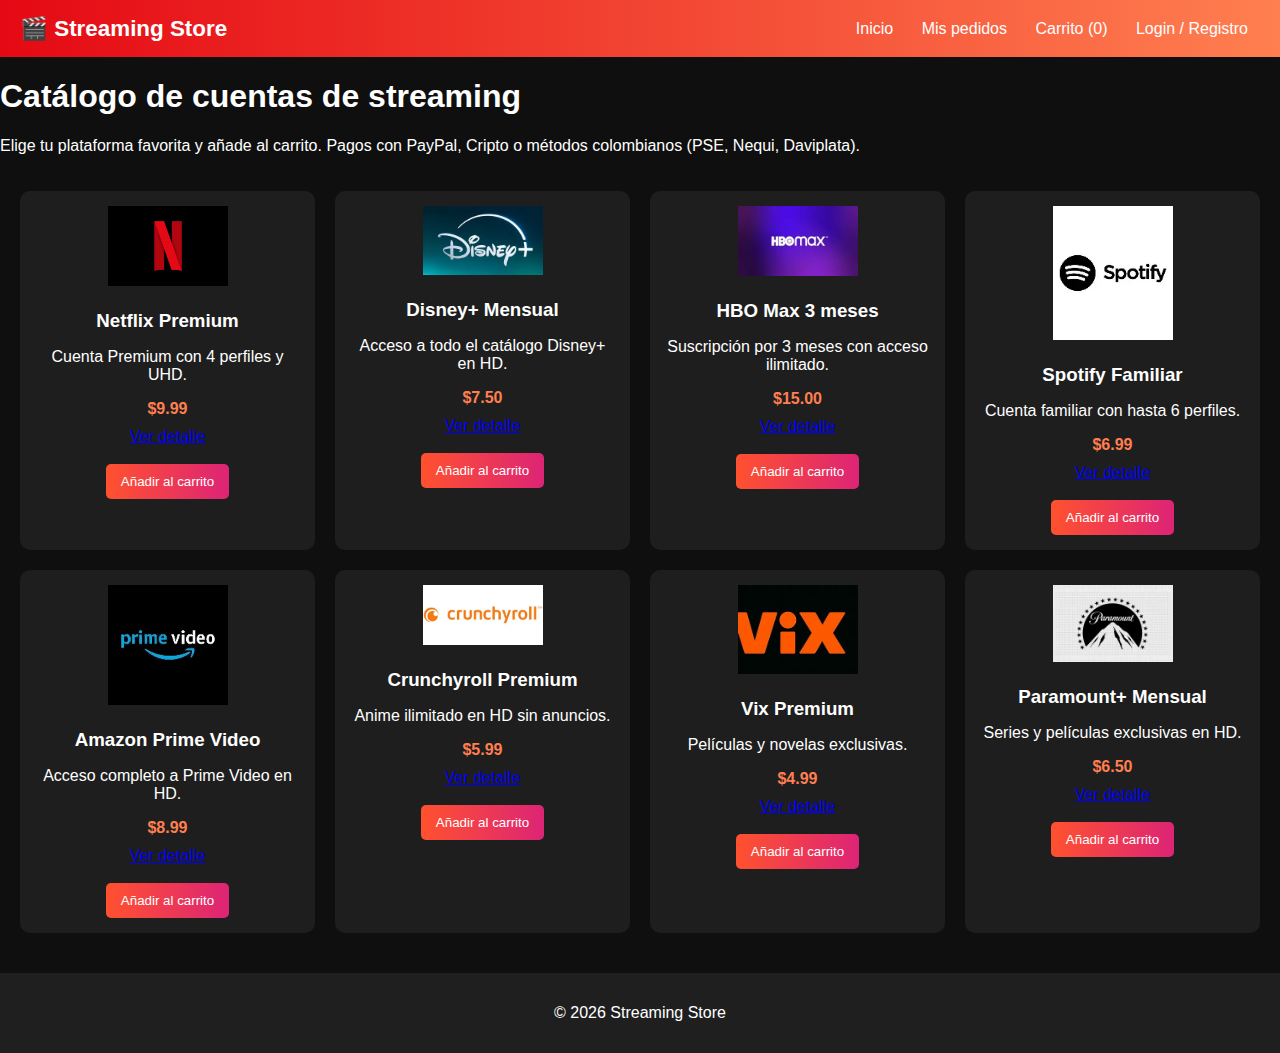
<file: index.html>
<!DOCTYPE html>
<html lang="es">
<head>
  <meta charset="UTF-8" />
  <meta name="viewport" content="width=device-width, initial-scale=1.0" />
  <title>Tienda de Cuentas de Streaming</title>
  <link rel="stylesheet" href="styles.css" />
</head>
<body>
  <header>
    <div class="logo">🎬 Streaming Store</div>
    <nav>
      <a href="index.html">Inicio</a>
      <a href="orders.html">Mis pedidos</a>
      <a href="#" id="cartBtn">Carrito (<span id="cartCount">0</span>)</a>
      <a href="#" id="loginBtn">Login / Registro</a>
    </nav>
  </header>

  <main>
    <h1>Catálogo de cuentas de streaming</h1>
    <p>Elige tu plataforma favorita y añade al carrito. Pagos con PayPal, Cripto o métodos colombianos (PSE, Nequi, Daviplata).</p>
    <div id="catalogo" class="catalogo"></div>
  </main>

  <footer>
    <p>&copy; <span id="year"></span> Streaming Store</p>
  </footer>

  
  <div class="modal" id="cartModal">
    <div class="modal-content">
      <span class="close" onclick="closeModal('cartModal')">&times;</span>
      <h2>Carrito</h2>
      <div id="cartItems"></div>
      <p><strong>Total:</strong> <span id="cartTotal">$0.00</span></p>
      <h3>Método de pago</h3>
      <label><input type="radio" name="pay" value="paypal"> PayPal</label><br>
      <label><input type="radio" name="pay" value="crypto"> Criptomonedas</label><br>
      <label><input type="radio" name="pay" value="pse"> PSE</label><br>
      <label><input type="radio" name="pay" value="nequi"> Nequi</label><br>
      <label><input type="radio" name="pay" value="daviplata"> Daviplata</label>
      <div class="cart-actions">
        <button id="checkoutBtn">Finalizar compra</button>
      </div>
    </div>
  </div>

  
  <div class="modal" id="loginModal">
    <div class="modal-content">
      <span class="close" onclick="closeModal('loginModal')">&times;</span>
      <h2>Acceso</h2>
      <div class="tabs">
        <button id="tabLogin" class="tab active">Login</button>
        <button id="tabRegister" class="tab">Registro</button>
      </div>

      <form id="loginForm" class="form visible">
        <input type="email" id="loginEmail" placeholder="Correo" required>
        <input type="password" id="loginPass" placeholder="Contraseña" required>
        <button type="submit" class="btn-primary">Ingresar</button>
      </form>

      <form id="registerForm" class="form">
        <input type="text" id="regName" placeholder="Nombre completo" required>
        <input type="number" id="regAge" placeholder="Edad" required>
        <input type="tel" id="regPhone" placeholder="Número de teléfono" required>
        <input type="text" id="regCity" placeholder="Ciudad" required>
        <input type="email" id="regEmail" placeholder="Correo" required>
        <input type="password" id="regPass" placeholder="Contraseña" required>
        <button type="submit" class="btn-primary">Crear cuenta</button>
      </form>
    </div>
  </div>

  <script src="app.js"></script>
</body>
</html>
</file>
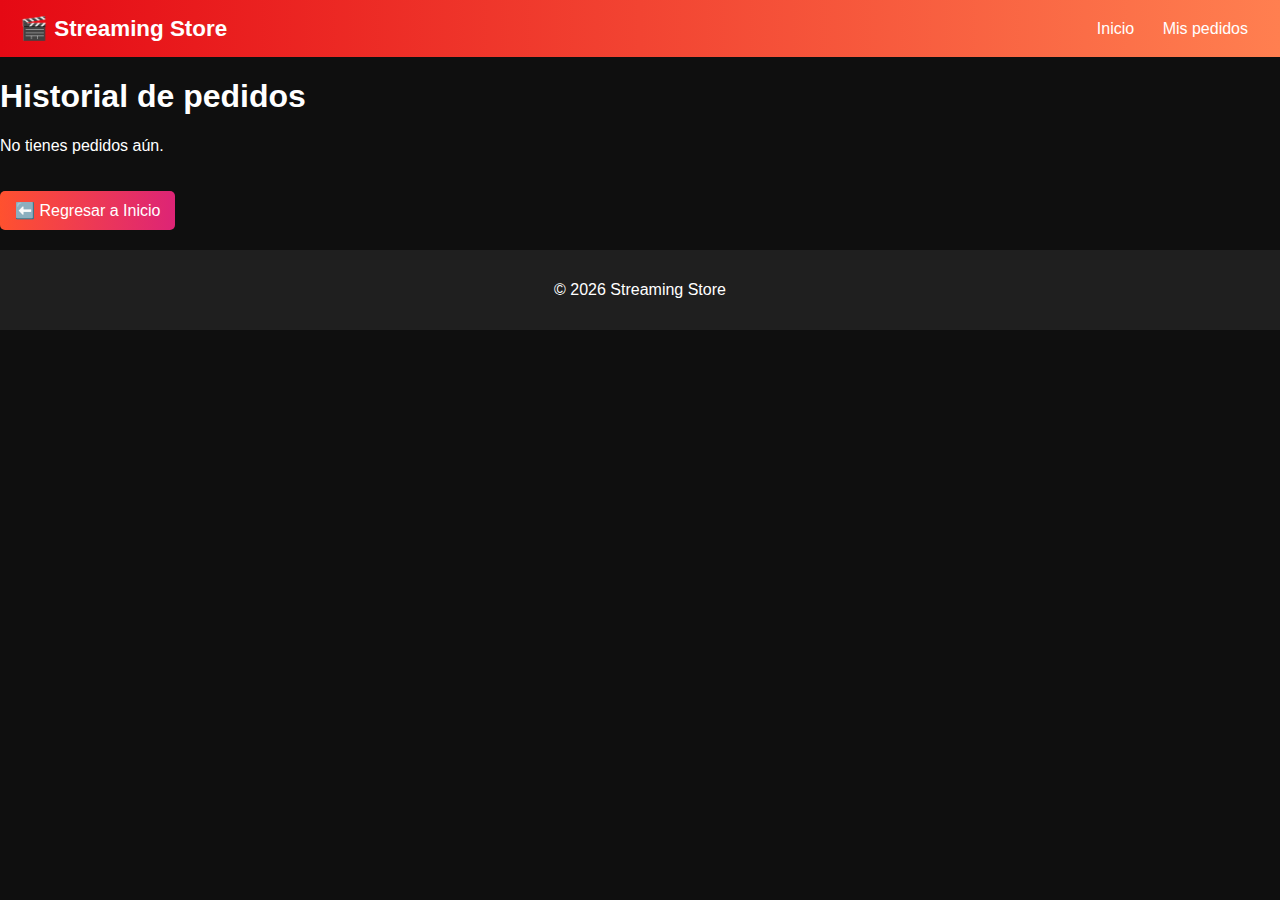
<file: orders.html>
<!DOCTYPE html>
<html lang="es">
<head>
  <meta charset="UTF-8">
  <meta name="viewport" content="width=device-width, initial-scale=1.0">
  <title>Mis Pedidos</title>
  <link rel="stylesheet" href="styles.css">
</head>
<body>
  <header>
    <div class="logo">🎬 Streaming Store</div>
    <nav>
      <a href="index.html">Inicio</a>
      <a href="orders.html" class="active">Mis pedidos</a>
    </nav>
  </header>

  <main>
    <h1>Historial de pedidos</h1>
    <div id="ordersList"></div>
    <a href="index.html" class="btn-primary">⬅️ Regresar a Inicio</a>
  </main>

  <footer>
    <p>&copy; <span id="year"></span> Streaming Store</p>
  </footer>

  <script>
    document.getElementById("year").textContent = new Date().getFullYear();
    const orders = JSON.parse(localStorage.getItem("orders")||"[]");
    const container = document.getElementById("ordersList");
    if(orders.length===0){
      container.innerHTML="<p>No tienes pedidos aún.</p>";
    } else {
      orders.forEach(o=>{
        const div=document.createElement("div");
        div.className="card";
        div.innerHTML=`<h3>Pedido #${o.id}</h3>
        <p>${o.items.map(i=>i.nombre+" x"+i.qty).join(", ")}</p>
        <strong>Total: $${o.total.toFixed(2)}</strong>`;
        container.appendChild(div);
      });
    }
  </script>
</body>
</html>
</file>
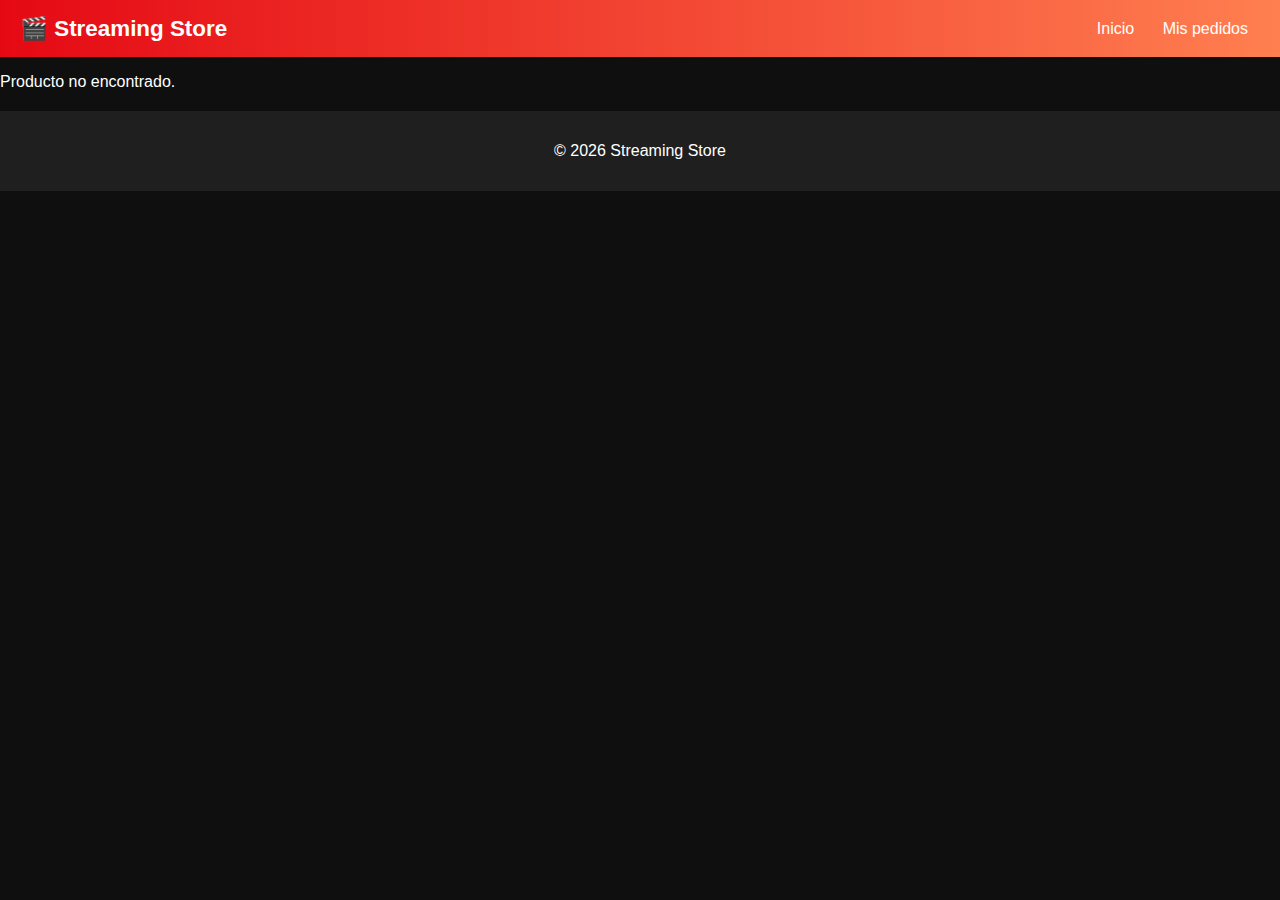
<file: product.html>
<!DOCTYPE html>
<html lang="es">
<head>
  <meta charset="UTF-8">
  <meta name="viewport" content="width=device-width, initial-scale=1.0">
  <title>Detalle del producto</title>
  <link rel="stylesheet" href="styles.css">
</head>
<body>
  <header>
    <div class="logo">🎬 Streaming Store</div>
    <nav>
      <a href="index.html">Inicio</a>
      <a href="orders.html">Mis pedidos</a>
    </nav>
  </header>

  <main>
    <div id="productDetail"></div>
  </main>

  <footer>
    <p>&copy; <span id="year"></span> Streaming Store</p>
  </footer>

  <script>
    document.getElementById("year").textContent = new Date().getFullYear();
    const catalogo = JSON.parse(localStorage.getItem("catalogoData")||"[]");
    const params = new URLSearchParams(window.location.search);
    const id = parseInt(params.get("id"));
    const producto = catalogo.find(p=>p.id===id);
    const container=document.getElementById("productDetail");

    if(producto){
      container.innerHTML=`
        <div class="card">
          <img src="${producto.img}" alt="${producto.nombre}">
          <h2>${producto.nombre}</h2>
          <p>${producto.desc}</p>
          <p class="price">$${producto.precio.toFixed(2)}</p>
          <button onclick="addToCart(${producto.id})">Añadir al carrito</button>
        </div>`;
    } else {
      container.innerHTML="<p>Producto no encontrado.</p>";
    }

    function addToCart(id){
      let cart = JSON.parse(localStorage.getItem("cart")||"[]");
      const prod = catalogo.find(p=>p.id===id);
      const item = cart.find(i=>i.id===id);
      if(item) item.qty++;
      else cart.push({id:prod.id, nombre:prod.nombre, precio:prod.precio, qty:1});
      localStorage.setItem("cart", JSON.stringify(cart));
      alert("Producto añadido al carrito");
    }
  </script>
</body>
</html>
</file>
<file: styles.css>
body {
  font-family: 'Segoe UI', sans-serif;
  margin: 0;
  background: #0f0f0f;
  color: #fff;
}
header {
  background: linear-gradient(90deg,#e50914,#ff7f50);
  padding: 15px 20px;
  display: flex;
  justify-content: space-between;
  align-items: center;
}
header .logo {font-size:1.4rem; font-weight:bold;}
header nav a {color:#fff; margin:0 12px; text-decoration:none; transition:0.3s;}
header nav a:hover {color:yellow;}

.catalogo {
  display:grid;
  grid-template-columns:repeat(auto-fit,minmax(250px,1fr));
  gap:20px;
  padding:20px;
}
.card {
  background:#1e1e1e;
  padding:15px;
  border-radius:10px;
  text-align:center;
  transition:transform 0.3s, box-shadow 0.3s;
}
.card:hover {transform:scale(1.05); box-shadow:0 4px 15px rgba(255,0,0,0.5);}
.card img {width:120px; margin-bottom:10px;}
.card h3 {margin:10px 0;}
.card .price {font-weight:bold; margin:10px 0; color:#ff7f50;}

button, .btn-primary {
  background: linear-gradient(90deg,#ff512f,#dd2476);
  color:#fff; border:none; padding:10px 15px;
  border-radius:5px; cursor:pointer; transition:0.3s;
}
button:hover, .btn-primary:hover {opacity:0.9; transform:scale(1.05);}
a.btn-primary {text-decoration:none; display:inline-block; margin-top:20px;}

footer {
  background:#1f1f1f; text-align:center;
  padding:15px; margin-top:20px;
}

.modal {
  display:none; position:fixed; top:0; left:0;
  width:100%; height:100%;
  background:rgba(0,0,0,0.7);
  justify-content:center; align-items:center;
}
.modal-content {
  background:#2a2a2a; padding:20px;
  border-radius:8px; width:90%; max-width:400px;
  position:relative;
}
.close {
  position:absolute; top:10px; right:15px;
  font-size:24px; cursor:pointer; color:#fff;
}
input {
  width:100%; padding:10px; margin:8px 0;
  border-radius:5px; border:none;
}
.tabs {display:flex; margin-bottom:10px;}
.tab {flex:1; padding:10px; background:#444; color:#fff; border:none; cursor:pointer;}
.tab.active {background:#e50914;}
.form {display:none;}
.form.visible {display:block;}
</file>
